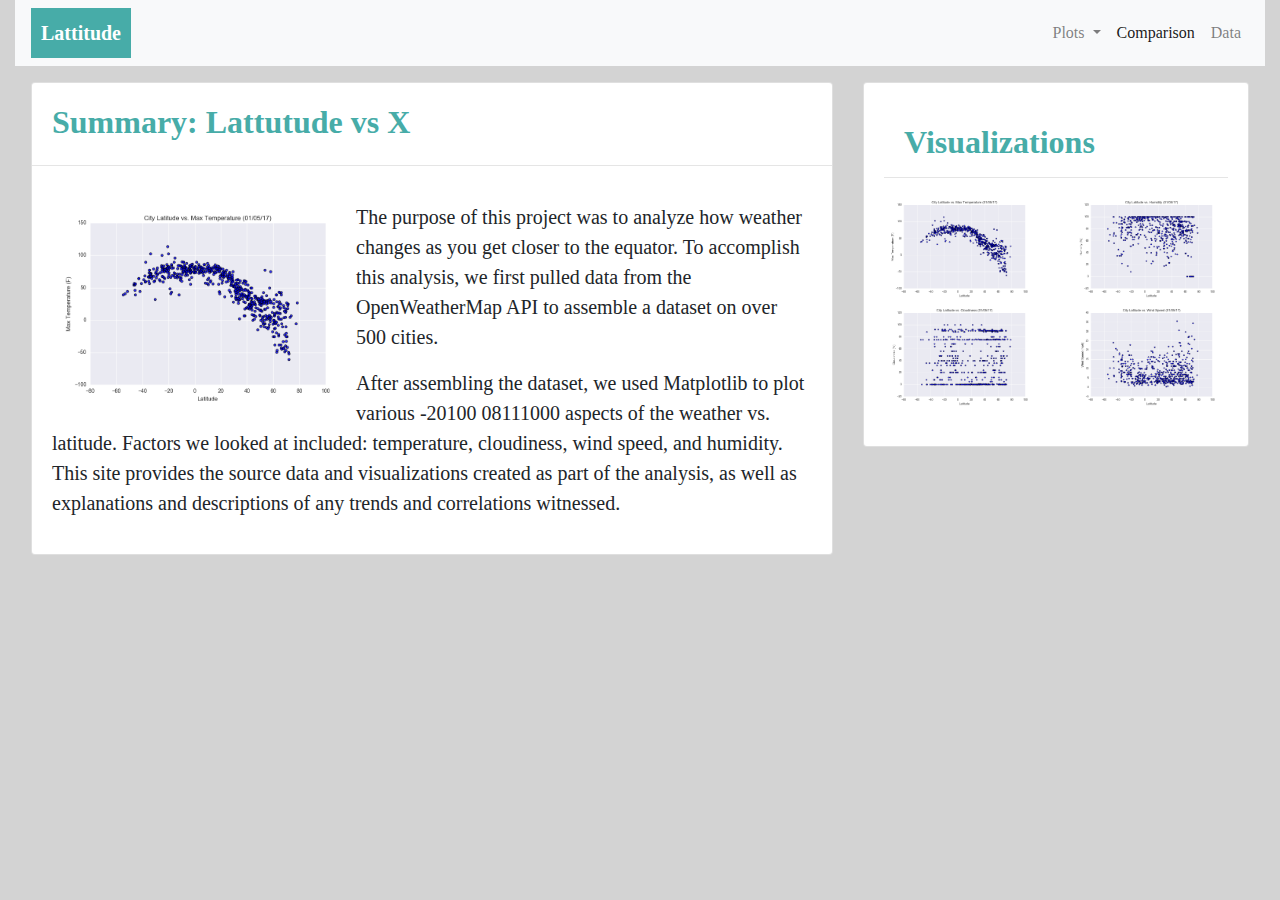
<file: index.html>
<!DOCTYPE html>
<html lang="en-us">
  <head>
    <meta charset="UTF-8" />
    <meta name="viewport" content="width=device-width, initial-scale=1.0" />
    <meta http-equiv="X-UA-Compatible" content="ie=edge" />

    <title>Bootstrap Visualization Dashboard</title>

    <!-- Boostrap Stylesheet -->
    <link
      rel="stylesheet"
      href="https://stackpath.bootstrapcdn.com/bootstrap/4.3.1/css/bootstrap.min.css"
      integrity="sha384-ggOyR0iXCbMQv3Xipma34MD+dH/1fQ784/j6cY/iJTQUOhcWr7x9JvoRxT2MZw1T"
      crossorigin="anonymous"
    />

    <!--link rel="stylesheet" href="assets/css/bootstrap.min.css" media="screen" -->

    <!-- Our own CSS stylesheet -->
    <link rel="stylesheet" href="assets/styles.css" media="screen" />

    <!-- jQuery CDN -->
    <script
      type="text/javascript"
      src="https://code.jquery.com/jquery-2.1.4.min.js"
    ></script>

    <!-- Bootstrap CDN -->
    <script src="https://stackpath.bootstrapcdn.com/bootstrap/4.3.1/js/bootstrap.bundle.min.js"></script>
  </head>

  <body>
    <div class="container-fluid">
      <nav class="navbar navbar-expand-lg navbar-light bg-light">
        <a class="navbar-brand nav-color text-white" href="index.html">Lattitude</a>
        <button
          class="navbar-toggler"
          type="button"
          data-toggle="collapse"
          data-target="#navbarSupportedContent"
          aria-controls="navbarSupportedContent"
          aria-expanded="false"
          aria-label="Toggle navigation"
        >
          <span class="navbar-toggler-icon"></span>
        </button>

        <div class="collapse navbar-collapse" id="navbarSupportedContent">
          <ul class="navbar-nav ml-auto">
            <li class="nav-item dropdown">
              <a
                class="nav-link dropdown-toggle"
                href="#"
                id="navbarDropdown"
                role="button"
                data-toggle="dropdown"
                aria-haspopup="true"
                aria-expanded="false"
              >
                Plots
              </a>
              <div class="dropdown-menu" aria-labelledby="navbarDropdown">
                <a class="dropdown-item" href="temparature.html"
                  >Max Temperature</a
                >
                <a class="dropdown-item" href="humidity.html">Humidity</a>
                <a class="dropdown-item" href="cloudiness.html">Cloudiness</a>
                <a class="dropdown-item" href="wind-speed.html">Wind speed</a>
              </div>
            </li>
            <li class="nav-item active">
              <a class="nav-link" href="comparison.html"
                >Comparison <span class="sr-only">(current)</span></a
              >
            </li>
            <li class="nav-item">
              <a class="nav-link" href="data.html">Data</a>
            </li>
          </ul>
        </div>
      </nav>

      <div class="mb p"></div>

      <div class="row p-3">
        <div class="col-lg-8">
            <div class="card">
                <h2 class="brand-text-title"> Summary: Lattutude vs X</h2> 
                <hr/>
                <div class="row no-gutters">
                  <div class="col-md-12">
                    <div class="card-body">
                        <img src="assets/images/Fig1.png" alt="Temp thumbnail" class="img-fluid img-size" style="float: left;">
                        <p class="card-text para-text">
 
                        The purpose of this project was to analyze how weather changes as you get closer to the equator. To accomplish this analysis, we first pulled data from the OpenWeatherMap API to assemble a dataset on over 500 cities.</P> 
                        <p class = "para-text">After assembling the dataset, we used Matplotlib to plot various -20100 08111000 aspects of the weather vs. latitude. Factors we looked at included: temperature, cloudiness, wind speed, and humidity. This site provides the source data and visualizations created as part of the analysis, as well as explanations and descriptions of any trends and correlations witnessed. 
                        </p>
                    </div>
                  </div>
                </div>
              </div>


        </div>
        <div class="col-lg-4">
          <div class="card">
            <div class="card-body">
              <h5 class="card-title brand-text-title">Visualizations</h5>
              <hr />
              <p class="card-text">
                <div class="row">
                  <div class="col-sm-6 col-md-3 col-lg-6">
                    <a href="temparature.html">
                        <img src="assets/images/Fig1.png" alt="Temp thumbnail" class="img-fluid">
                    </a>
                  </div>
                  <div class="col-sm-6 col-md-3 col-lg-6">
                      <a href="humidity.html">
                        <img src="assets/images/Fig2.png" alt="humidity thumbnail" class="img-fluid">
                      </a>
                   </div>
                   <div class="col-sm-6 col-md-3 col-lg-6">
                      <a href="cloudiness.html">
                        <img src="assets/images/Fig3.png" alt="cloudiness thumbnail" class="img-fluid">
                      </a>
                  </div>
                  <div class="col-sm-6 col-md-3 col-lg-6">
                    <a href="wind-speed.html">
                        <img src="assets/images/Fig4.png" alt="wind-speed thumbnail" class="img-fluid">
                    </a>    
                   </div>
                </div>
              </p>
            </div>
          </div>
        </div>
      </div>
    </div>
  </body>
</html>
</file>
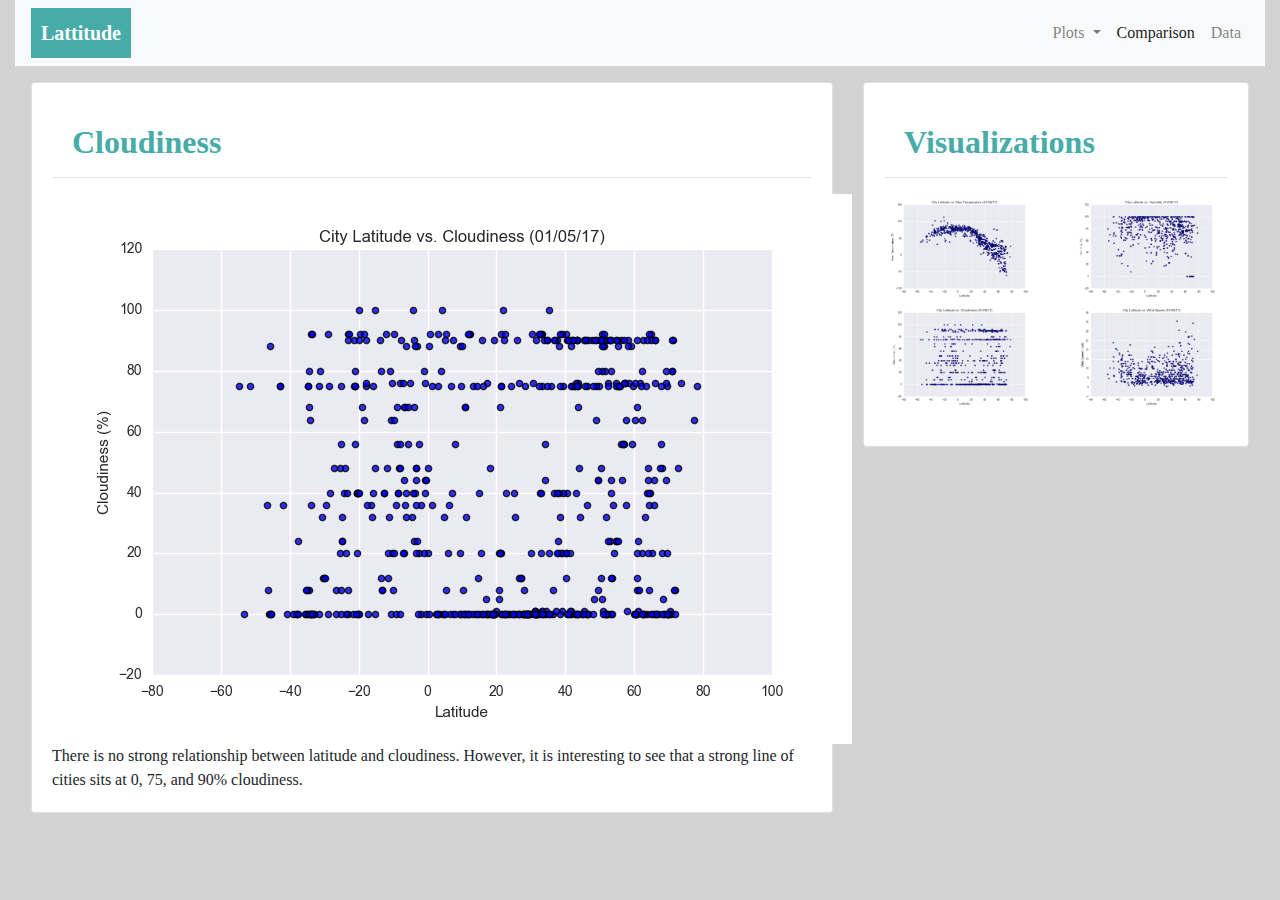
<file: cloudiness.html>
<!DOCTYPE html>
<html lang="en-us">
  <head>
    <meta charset="UTF-8" />
    <meta name="viewport" content="width=device-width, initial-scale=1.0" />
    <meta http-equiv="X-UA-Compatible" content="ie=edge" />

    <title>Bootstrap Visualization Dashboard</title>

    <!-- Boostrap Stylesheet -->
    <link
      rel="stylesheet"
      href="https://stackpath.bootstrapcdn.com/bootstrap/4.3.1/css/bootstrap.min.css"
      integrity="sha384-ggOyR0iXCbMQv3Xipma34MD+dH/1fQ784/j6cY/iJTQUOhcWr7x9JvoRxT2MZw1T"
      crossorigin="anonymous"
    />

    <!--link rel="stylesheet" href="assets/css/bootstrap.min.css" media="screen" -->

    <!-- Our own CSS stylesheet -->
    <link rel="stylesheet" href="assets/styles.css" media="screen" />

    <!-- jQuery CDN -->
    <script
      type="text/javascript"
      src="https://code.jquery.com/jquery-2.1.4.min.js"
    ></script>

    <!-- Bootstrap CDN -->
    <script src="https://stackpath.bootstrapcdn.com/bootstrap/4.3.1/js/bootstrap.bundle.min.js"></script>
  </head>

  <body>
    <div class="container-fluid">
      <nav class="navbar navbar-expand-lg navbar-light bg-light">
        <a class="navbar-brand nav-color text-white" href="index.html">Lattitude</a>
        <button
          class="navbar-toggler"
          type="button"
          data-toggle="collapse"
          data-target="#navbarSupportedContent"
          aria-controls="navbarSupportedContent"
          aria-expanded="false"
          aria-label="Toggle navigation"
        >
          <span class="navbar-toggler-icon"></span>
        </button>

        <div class="collapse navbar-collapse" id="navbarSupportedContent">
          <ul class="navbar-nav ml-auto">
            <li class="nav-item dropdown">
              <a
                class="nav-link dropdown-toggle"
                href="#"
                id="navbarDropdown"
                role="button"
                data-toggle="dropdown"
                aria-haspopup="true"
                aria-expanded="false"
              >
                Plots
              </a>
              <div class="dropdown-menu" aria-labelledby="navbarDropdown">
                <a class="dropdown-item" href="temparature.html"
                  >Max Temperature</a
                >
                <a class="dropdown-item" href="humidity.html">Humidity</a>
                <a class="dropdown-item" href="cloudiness.html">Cloudiness</a>
                <a class="dropdown-item" href="wind-speed.html">Wind speed</a>
              </div>
            </li>
            <li class="nav-item active">
              <a class="nav-link" href="comparison.html"
                >Comparison <span class="sr-only">(current)</span></a
              >
            </li>
            <li class="nav-item">
              <a class="nav-link" href="data.html">Data</a>
            </li>
          </ul>
        </div>
      </nav>

      <div class="mb p"></div>

      <div class="row p-3">
        <div class="col-lg-8">
          <div class="card">
            <div class="card-body">
              <h5 class="card-title brand-text-title">Cloudiness</h5>
              <hr />
              <p class="card-text">
                  <img src="assets/images/Fig3.png" class="mx-auto d-block" alt="Cloudiness plot">
                  There is no strong relationship between latitude and cloudiness. However, it is interesting to see that a strong line of cities sits at 0, 75, and 90% cloudiness.
              </p>
            </div>
          </div>
        </div>
        <div class="col-lg-4">
          <div class="card">
            <div class="card-body">
              <h5 class="card-title brand-text-title">Visualizations</h5>
              <hr />
              <p class="card-text">
                <div class="row">
                       <div class="col-sm-6 col-md-3 col-lg-6">
                          <a href="temparature.html">
                               <img src="assets/images/Fig1.png" alt="Temp thumbnail" class="img-fluid">  
                          </a>
                      </div>
                      <div class="col-sm-6 col-md-3 col-lg-6">
                           <a href="humidity.html">
                                <img src="assets/images/Fig2.png" alt="humidity thumbnail" class="img-fluid">
                           </a>    
                      </div>
                      <div class="col-sm-6 col-md-3 col-lg-6">
                            <a href="cloudiness.html">
                               <img src="assets/images/Fig3.png" alt="cloudiness thumbnail" class="img-fluid">
                            </a>  
                      </div>
                      <div class="col-sm-6 col-md-3 col-lg-6">
                            <a href="wind-speed.html">
                               <img src="assets/images/Fig4.png" alt="wind-speed thumbnail" class="img-fluid">
                           </a>  
                      </div>
                </div>
              </p>
            </div>
          </div>
        </div>
      </div>
    </div>
  </body>
</html>
</file>
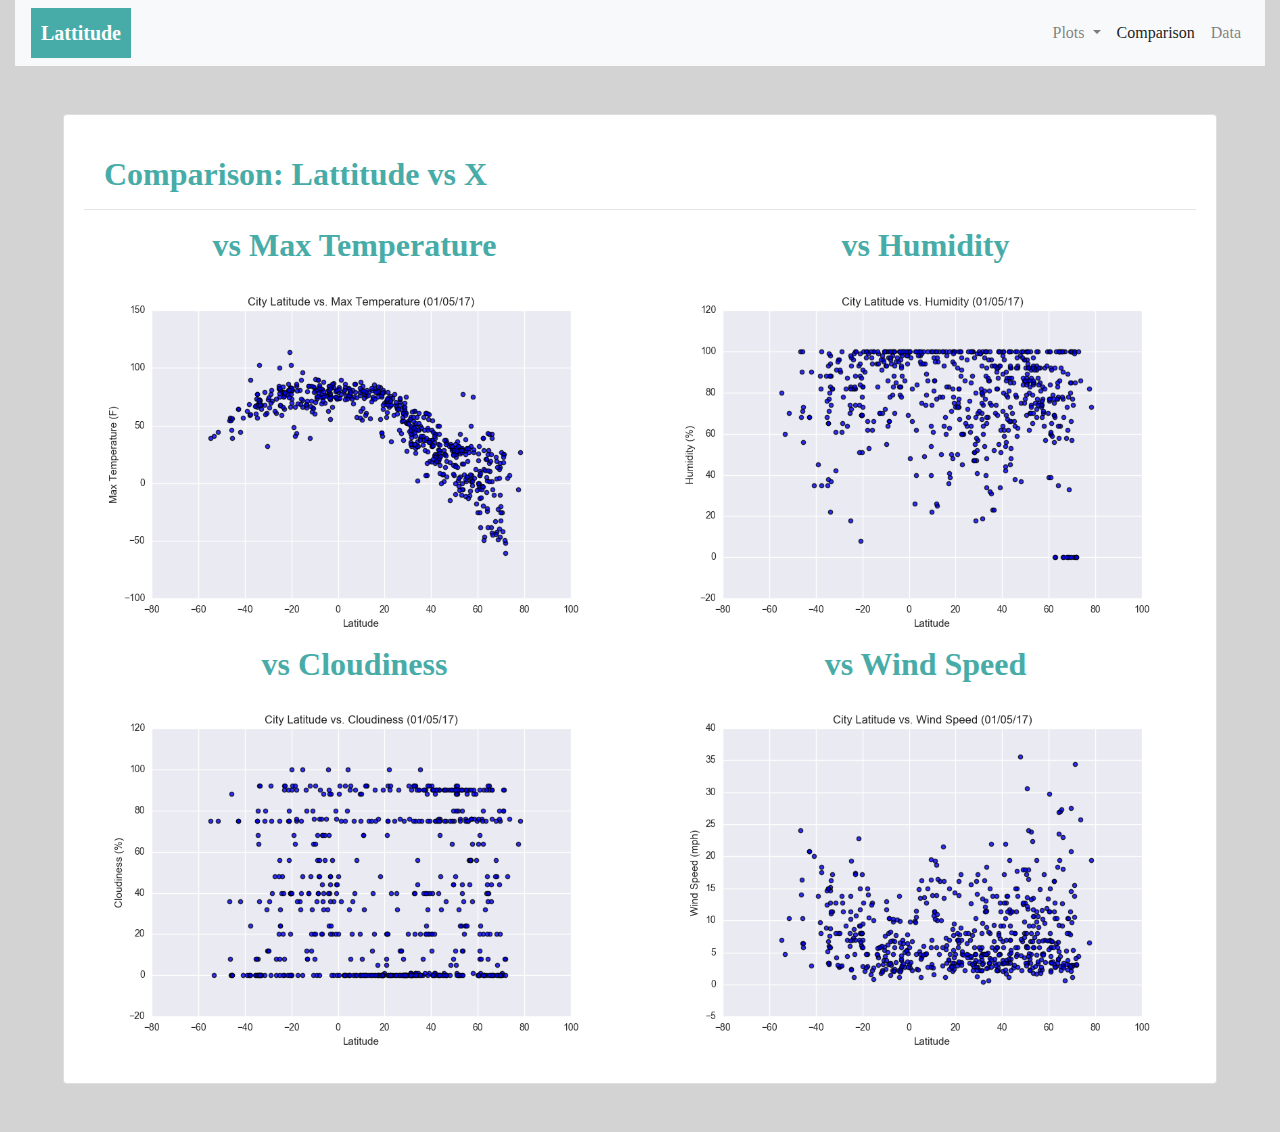
<file: comparison.html>
<!DOCTYPE html>
<html lang="en-us">
  <head>
    <meta charset="UTF-8" />
    <meta name="viewport" content="width=device-width, initial-scale=1.0" />
    <meta http-equiv="X-UA-Compatible" content="ie=edge" />

    <title>Bootstrap Visualization Dashboard</title>

    <!-- Boostrap Stylesheet -->
    <link
      rel="stylesheet"
      href="https://stackpath.bootstrapcdn.com/bootstrap/4.3.1/css/bootstrap.min.css"
      integrity="sha384-ggOyR0iXCbMQv3Xipma34MD+dH/1fQ784/j6cY/iJTQUOhcWr7x9JvoRxT2MZw1T"
      crossorigin="anonymous"
    />

    <!--link rel="stylesheet" href="assets/css/bootstrap.min.css" media="screen" -->

    <!-- Our own CSS stylesheet -->
    <link rel="stylesheet" href="assets/styles.css" media="screen" />

    <!-- jQuery CDN -->
    <script
      type="text/javascript"
      src="https://code.jquery.com/jquery-2.1.4.min.js"
    ></script>

    <!-- Bootstrap CDN -->
    <script src="https://stackpath.bootstrapcdn.com/bootstrap/4.3.1/js/bootstrap.bundle.min.js"></script>
  </head>

  <body>
    <div class="container-fluid">
      <nav class="navbar navbar-expand-lg navbar-light bg-light">
        <a class="navbar-brand nav-color text-white" href="index.html">Lattitude</a>
        <button
          class="navbar-toggler"
          type="button"
          data-toggle="collapse"
          data-target="#navbarSupportedContent"
          aria-controls="navbarSupportedContent"
          aria-expanded="false"
          aria-label="Toggle navigation"
        >
          <span class="navbar-toggler-icon"></span>
        </button>

        <div class="collapse navbar-collapse" id="navbarSupportedContent">
          <ul class="navbar-nav ml-auto">
            <li class="nav-item dropdown">
              <a
                class="nav-link dropdown-toggle"
                href="#"
                id="navbarDropdown"
                role="button"
                data-toggle="dropdown"
                aria-haspopup="true"
                aria-expanded="false"
              >
                Plots
              </a>
              <div class="dropdown-menu" aria-labelledby="navbarDropdown">
                <a class="dropdown-item" href="temparature.html"
                  >Max Temperature</a
                >
                <a class="dropdown-item" href="humidity.html">Humidity</a>
                <a class="dropdown-item" href="cloudiness.html">Cloudiness</a>
                <a class="dropdown-item" href="wind-speed.html">Wind speed</a>
              </div>
            </li>
            <li class="nav-item active">
              <a class="nav-link" href="comparison.html"
                >Comparison <span class="sr-only">(current)</span></a
              >
            </li>
            <li class="nav-item">
              <a class="nav-link" href="data.html">Data</a>
            </li>
          </ul>
        </div>
      </nav>

      <div class="mb p"></div>

      <div class="row p-5">
        <div class="col-lg-12">
          <div class="card">
            <div class="card-body">
              <h5 class="card-title brand-text-title">Comparison: Lattitude vs X</h5>
              <hr />
                <div class="row">
                  <div class="col-sm-6 plot-title">
                    <h3> vs  Max Temperature </h3>
                    <a href="temparature.html">
                        <img src="assets/images/Fig1.png" alt="Temp thumbnail" class="img-fluid">
                    </a>

                  </div>
                  <div class="col-sm-6 plot-title">
                    <h3> vs Humidity </h3>
                     <a href="humidity.html">
                      <img src="assets/images/Fig2.png" alt="Temp thumbnail" class="img-fluid">
                     </a> 
                   </div>
                </div>
                <div class="row">
                    <div class="col-sm-6 plot-title">
                         <h3> vs Cloudiness </h3>
                           <a href="cloudiness.html">
                              <img src="assets/images/Fig3.png" alt="Temp thumbnail" class="img-fluid">
                            </a>  
  
                    </div> 
                    <div class="col-sm-6 plot-title">
                         <h3> vs Wind Speed  </h3>
                           <a href="wind-speed.html">
                              <img src="assets/images/Fig4.png" alt="Temp thumbnail" class="img-fluid">
                           </a>  
                     </div>
                  </div>
            </div>
          </div>
        </div>
      </div>
    </div>
  </body>
</html>
</file>
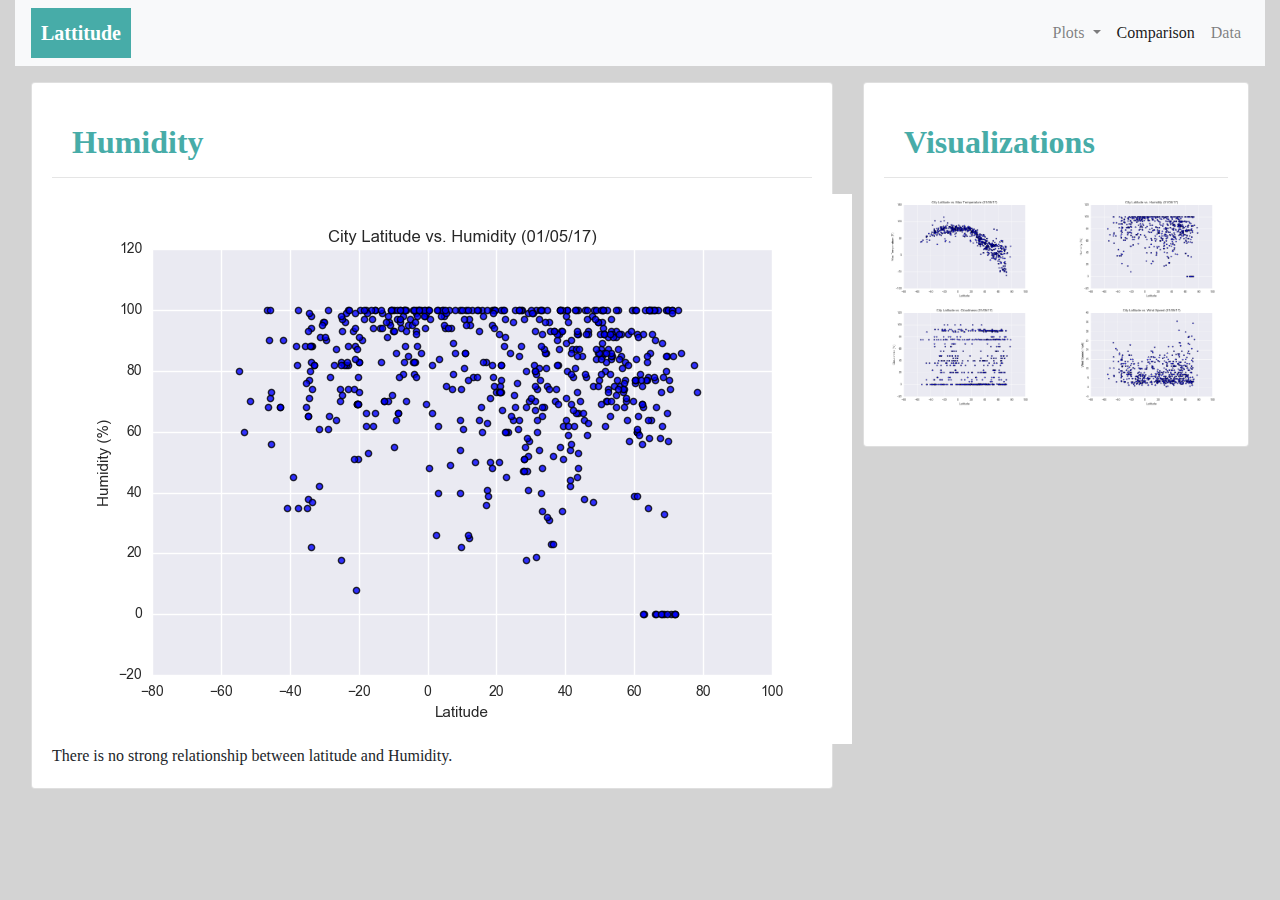
<file: humidity.html>
<!DOCTYPE html>
<html lang="en-us">
  <head>
    <meta charset="UTF-8" />
    <meta name="viewport" content="width=device-width, initial-scale=1.0" />
    <meta http-equiv="X-UA-Compatible" content="ie=edge" />

    <title>Bootstrap Visualization Dashboard</title>

    <!-- Boostrap Stylesheet -->
    <link
      rel="stylesheet"
      href="https://stackpath.bootstrapcdn.com/bootstrap/4.3.1/css/bootstrap.min.css"
      integrity="sha384-ggOyR0iXCbMQv3Xipma34MD+dH/1fQ784/j6cY/iJTQUOhcWr7x9JvoRxT2MZw1T"
      crossorigin="anonymous"
    />

    <!--link rel="stylesheet" href="assets/css/bootstrap.min.css" media="screen" -->

    <!-- Our own CSS stylesheet -->
    <link rel="stylesheet" href="assets/styles.css" media="screen" />

    <!-- jQuery CDN -->
    <script
      type="text/javascript"
      src="https://code.jquery.com/jquery-2.1.4.min.js"
    ></script>

    <!-- Bootstrap CDN -->
    <script src="https://stackpath.bootstrapcdn.com/bootstrap/4.3.1/js/bootstrap.bundle.min.js"></script>
  </head>

  <body>
    <div class="container-fluid">
      <nav class="navbar navbar-expand-lg navbar-light bg-light">
        <a class="navbar-brand nav-color text-white" href="index.html">Lattitude</a>
        <button
          class="navbar-toggler"
          type="button"
          data-toggle="collapse"
          data-target="#navbarSupportedContent"
          aria-controls="navbarSupportedContent"
          aria-expanded="false"
          aria-label="Toggle navigation"
        >
          <span class="navbar-toggler-icon"></span>
        </button>

        <div class="collapse navbar-collapse" id="navbarSupportedContent">
          <ul class="navbar-nav ml-auto">
            <li class="nav-item dropdown">
              <a
                class="nav-link dropdown-toggle"
                href="#"
                id="navbarDropdown"
                role="button"
                data-toggle="dropdown"
                aria-haspopup="true"
                aria-expanded="false"
              >
                Plots
              </a>
              <div class="dropdown-menu" aria-labelledby="navbarDropdown">
                <a class="dropdown-item" href="temparature.html"
                  >Max Temperature</a
                >
                <a class="dropdown-item" href="humidity.html">Humidity</a>
                <a class="dropdown-item" href="cloudiness.html">Cloudiness</a>
                <a class="dropdown-item" href="wind-speed.html">Wind speed</a>
              </div>
            </li>
            <li class="nav-item active">
              <a class="nav-link" href="comparison.html"
                >Comparison <span class="sr-only">(current)</span></a
              >
            </li>
            <li class="nav-item">
              <a class="nav-link" href="data.html">Data</a>
            </li>
          </ul>
        </div>
      </nav>

      <div class="mb p"></div>

      <div class="row p-3">
        <div class="col-lg-8">
          <div class="card">
            <div class="card-body">
              <h5 class="card-title brand-text-title">Humidity</h5>
              <hr />
              <p class="card-text">
                  <img src="assets/images/Fig2.png" class="mx-auto d-block" alt="Humidity plot"> 
                  There is no strong relationship between latitude and Humidity.
              </p>
            </div>
          </div>
        </div>
        <div class="col-lg-4">
          <div class="card">
            <div class="card-body">
              <h5 class="card-title brand-text-title">Visualizations</h5>
              <hr />
              <p class="card-text">
                  <div class="row">
                      <div class="col-sm-6 col-md-3 col-lg-6">
                          <a href="temparature.html">
                          <img src="assets/images/Fig1.png" alt="Temp thumbnail" class="img-fluid">
                          </a>
                      </div>
                      <div class="col-sm-6 col-md-3 col-lg-6">
                          <a href="humidity.html">
                            <img src="assets/images/Fig2.png" alt="Temp thumbnail" class="img-fluid">
                          </a>  
                      </div>
                      <div class="col-sm-6 col-md-3 col-lg-6">
                            <a href="cloudiness.html">

                              <img src="assets/images/Fig3.png" alt="Temp thumbnail" class="img-fluid">
                            </a>  
                        </div>
                      <div class="col-sm-6 col-md-3 col-lg-6">
                            <a href="wind-speed.html">
                              <img src="assets/images/Fig4.png" alt="Temp thumbnail" class="img-fluid">
                            </a>  
                      </div>
                    </div>
              </p>
            </div>
          </div>
        </div>
      </div>
    </div>
  </body>
</html>
</file>
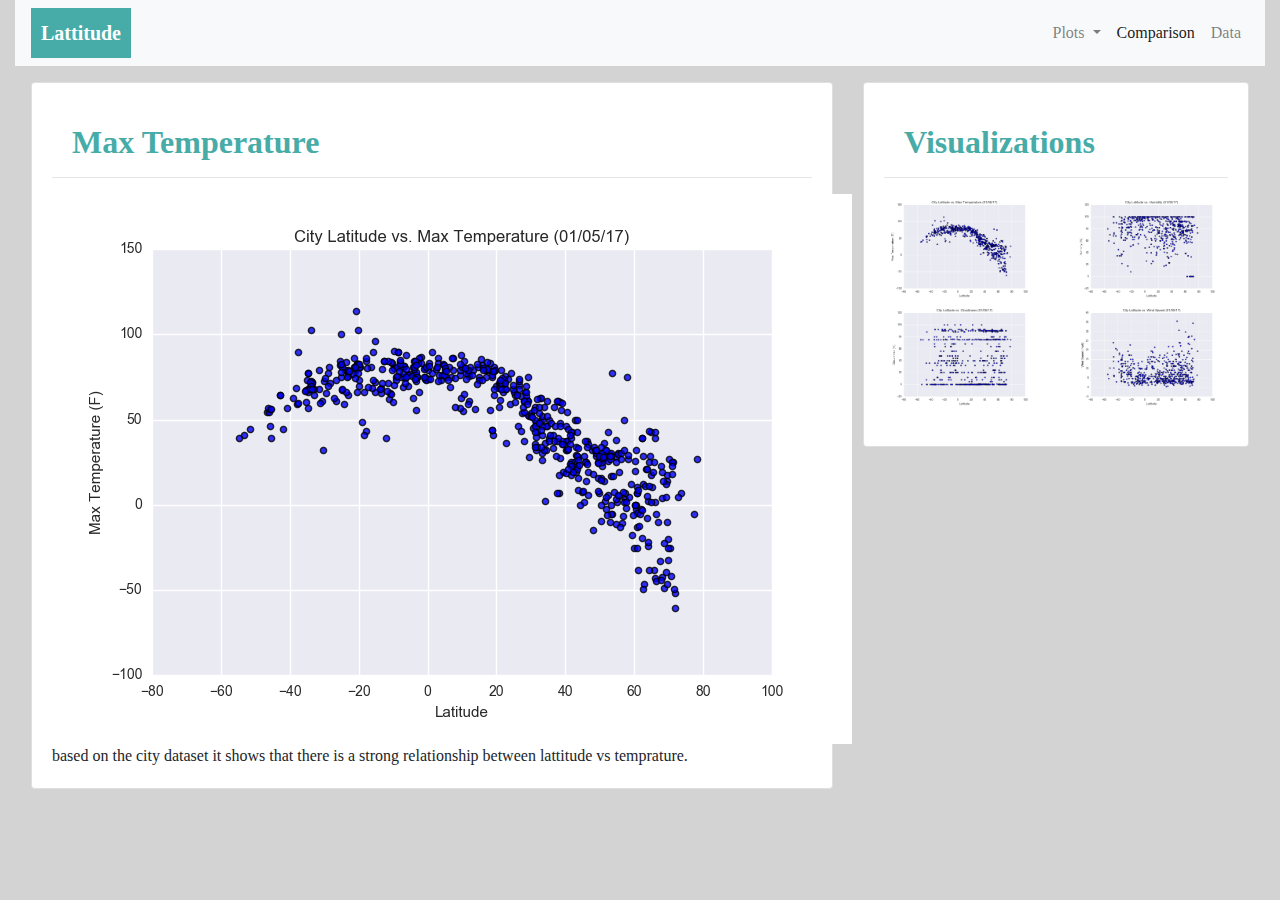
<file: temparature.html>
<!DOCTYPE html>
<html lang="en-us">
  <head>
    <meta charset="UTF-8" />
    <meta name="viewport" content="width=device-width, initial-scale=1.0" />
    <meta http-equiv="X-UA-Compatible" content="ie=edge" />

    <title>Bootstrap Visualization Dashboard</title>

    <!-- Boostrap Stylesheet -->
    <link
      rel="stylesheet"
      href="https://stackpath.bootstrapcdn.com/bootstrap/4.3.1/css/bootstrap.min.css"
      integrity="sha384-ggOyR0iXCbMQv3Xipma34MD+dH/1fQ784/j6cY/iJTQUOhcWr7x9JvoRxT2MZw1T"
      crossorigin="anonymous"
    />

    <!--link rel="stylesheet" href="assets/css/bootstrap.min.css" media="screen" -->

    <!-- Our own CSS stylesheet -->
    <link rel="stylesheet" href="assets/styles.css" media="screen" />

    <!-- jQuery CDN -->
    <script
      type="text/javascript"
      src="https://code.jquery.com/jquery-2.1.4.min.js"
    ></script>

    <!-- Bootstrap CDN -->
    <script src="https://stackpath.bootstrapcdn.com/bootstrap/4.3.1/js/bootstrap.bundle.min.js"></script>
  </head>

  <body>
    <div class="container-fluid">
      <nav class="navbar navbar-expand-lg navbar-light bg-light">
        <a class="navbar-brand nav-color text-white" href="index.html">Lattitude</a>
        <button
          class="navbar-toggler"
          type="button"
          data-toggle="collapse"
          data-target="#navbarSupportedContent"
          aria-controls="navbarSupportedContent"
          aria-expanded="false"
          aria-label="Toggle navigation"
        >
          <span class="navbar-toggler-icon"></span>
        </button>

        <div class="collapse navbar-collapse" id="navbarSupportedContent">
          <ul class="navbar-nav ml-auto">
            <li class="nav-item dropdown">
              <a
                class="nav-link dropdown-toggle"
                href="#"
                id="navbarDropdown"
                role="button"
                data-toggle="dropdown"
                aria-haspopup="true"
                aria-expanded="false"
              >
                Plots
              </a>
              <div class="dropdown-menu" aria-labelledby="navbarDropdown">
                <a class="dropdown-item" href="temparature.html"
                  >Max Temperature</a
                >
                <a class="dropdown-item" href="humidity.html">Humidity</a>
                <a class="dropdown-item" href="cloudiness.html">Cloudiness</a>
                <a class="dropdown-item" href="wind-speed.html">Wind speed</a>
              </div>
            </li>
            <li class="nav-item active">
              <a class="nav-link" href="comparison.html"
                >Comparison <span class="sr-only">(current)</span></a
              >
            </li>
            <li class="nav-item">
              <a class="nav-link" href="data.html">Data</a>
            </li>
          </ul>
        </div>
      </nav>

      <div class="mb p"></div>

      <div class="row p-3">
        <div class="col-lg-8">
          <div class="card">
            <div class="card-body">
              <h5 class="card-title brand-text-title">Max Temperature</h5>
              <hr />
              <p class="card-text">
                  <img src="assets/images/Fig1.png" class="mx-auto d-block" alt="Temp_img">
                  based on the city dataset it shows that there is a strong relationship between lattitude vs temprature.   
              </p>
            </div>
          </div>
        </div>
        <div class="col-lg-4">
          <div class="card">
            <div class="card-body">
              <h5 class="card-title brand-text-title">Visualizations</h5>
              <hr />
              <p class="card-text">
                <div class="row">
                    <div class="col-sm-6 col-md-3 col-lg-6">
                        <a href="temparature.html">
                          <img src="assets/images/Fig1.png" alt="Temp thumbnail" class="img-fluid">  
                        </a>
                      </div>
                      <div class="col-sm-6 col-md-3 col-lg-6">
                          <a href="humidity.html">
                            <img src="assets/images/Fig2.png" alt="humidity thumbnail" class="img-fluid">
                      </div>
                      <div class="col-sm-6 col-md-3 col-lg-6">
                          <a href="cloudiness.html">
                            <img src="assets/images/Fig3.png" alt="cloudiness thumbnail" class="img-fluid">
                          </a>  
                      </div>
                      <div class="col-sm-6 col-md-3 col-lg-6">
                          <a href="wind-speed.html">
                            <img src="assets/images/Fig4.png" alt="wind-speed thumbnail" class="img-fluid">
                          </a>  
                      </div>
                </div>
              </p>
            </div>
          </div>
        </div>
      </div>
    </div>
  </body>
</html>
</file>
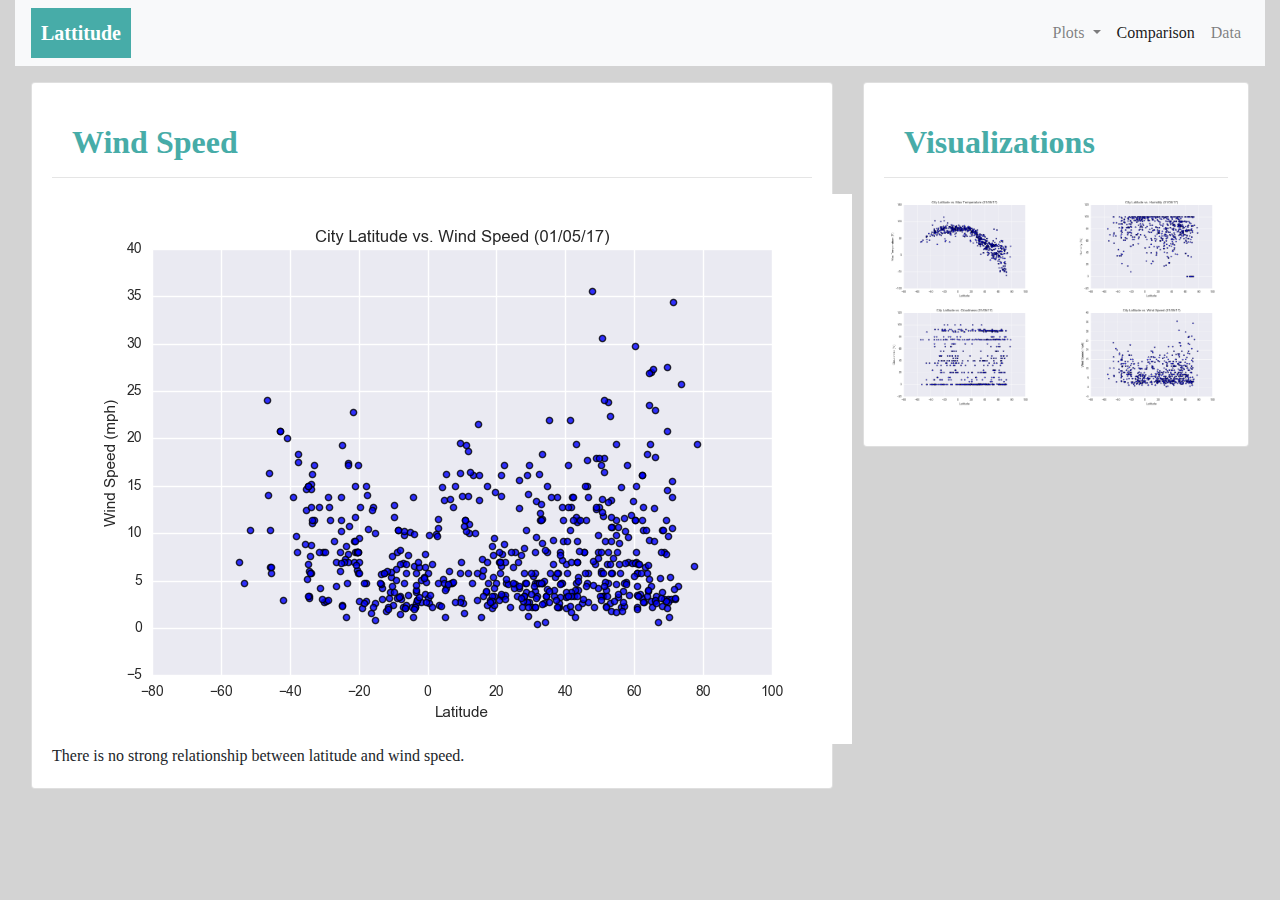
<file: wind-speed.html>
<!DOCTYPE html>
<html lang="en-us">
  <head>
    <meta charset="UTF-8" />
    <meta name="viewport" content="width=device-width, initial-scale=1.0" />
    <meta http-equiv="X-UA-Compatible" content="ie=edge" />

    <title>Bootstrap Visualization Dashboard</title>

    <!-- Boostrap Stylesheet -->
    <link
      rel="stylesheet"
      href="https://stackpath.bootstrapcdn.com/bootstrap/4.3.1/css/bootstrap.min.css"
      integrity="sha384-ggOyR0iXCbMQv3Xipma34MD+dH/1fQ784/j6cY/iJTQUOhcWr7x9JvoRxT2MZw1T"
      crossorigin="anonymous"
    />

    <!--link rel="stylesheet" href="assets/css/bootstrap.min.css" media="screen" -->

    <!-- Our own CSS stylesheet -->
    <link rel="stylesheet" href="assets/styles.css" media="screen" />

    <!-- jQuery CDN -->
    <script
      type="text/javascript"
      src="https://code.jquery.com/jquery-2.1.4.min.js"
    ></script>

    <!-- Bootstrap CDN -->
    <script src="https://stackpath.bootstrapcdn.com/bootstrap/4.3.1/js/bootstrap.bundle.min.js"></script>
  </head>

  <body>
    <div class="container-fluid">
      <nav class="navbar navbar-expand-lg navbar-light bg-light">
        <a class="navbar-brand nav-color text-white" href="index.html">Lattitude</a>
        <button
          class="navbar-toggler"
          type="button"
          data-toggle="collapse"
          data-target="#navbarSupportedContent"
          aria-controls="navbarSupportedContent"
          aria-expanded="false"
          aria-label="Toggle navigation"
        >
          <span class="navbar-toggler-icon"></span>
        </button>

        <div class="collapse navbar-collapse" id="navbarSupportedContent">
          <ul class="navbar-nav ml-auto">
            <li class="nav-item dropdown">
              <a
                class="nav-link dropdown-toggle"
                href="#"
                id="navbarDropdown"
                role="button"
                data-toggle="dropdown"
                aria-haspopup="true"
                aria-expanded="false"
              >
                Plots
              </a>
              <div class="dropdown-menu" aria-labelledby="navbarDropdown">
                <a class="dropdown-item" href="temparature.html"
                  >Max Temperature</a
                >
                <a class="dropdown-item" href="humidity.html">Humidity</a>
                <a class="dropdown-item" href="cloudiness.html">Cloudiness</a>
                <a class="dropdown-item" href="wind-speed.html">Wind speed</a>
              </div>
            </li>
            <li class="nav-item active">
              <a class="nav-link" href="comparison.html"
                >Comparison <span class="sr-only">(current)</span></a
              >
            </li>
            <li class="nav-item">
              <a class="nav-link" href="data.html">Data</a>
            </li>
          </ul>
        </div>
      </nav>

      <div class="mb p"></div>

      <div class="row p-3">
        <div class="col-lg-8">
          <div class="card">
            <div class="card-body">
              <h5 class="card-title brand-text-title">Wind Speed</h5>
              <hr />
              <p class="card-text">
                  <img src="assets/images/Fig4.png" class="mx-auto d-block" alt="Wind speed plot">
                  There is no strong relationship between latitude and wind speed. 
              </p>
            </div>
          </div>
        </div>
        <div class="col-lg-4">
          <div class="card">
            <div class="card-body">
              <h5 class="card-title brand-text-title">Visualizations</h5>
              <hr />
              <p class="card-text">
                <div class="row">
                    <div class="col-sm-6 col-md-3 col-lg-6">
                        <a href="temparature.html">
                            <img src="assets/images/Fig1.png" alt="Temp thumbnail" class="img-fluid">  
                        </a>
                    </div>
                    <div class="col-sm-6 col-md-3 col-lg-6">
                        <a href="humidity.html">
                        <img src="assets/images/Fig2.png" alt="humidity thumbnail" class="img-fluid">
                        </a>
                    </div>
                    <div class="col-sm-6 col-md-3 col-lg-6">
                        <a href="cloudiness.html">
                            <img src="assets/images/Fig3.png" alt="cloudiness thumbnail" class="img-fluid">
                        </a>  
                    </div>
                    <div class="col-sm-6 col-md-3 col-lg-6">
                        <a href="wind-speed.html">
                            <img src="assets/images/Fig4.png" alt="wind-speed thumbnail" class="img-fluid">
                        </a>  
                    </div>
                </div>
              </p>
            </div>
          </div>
        </div>
      </div>
    </div>
  </body>
</html>
</file>
<file: assets/styles.css>
body {
    font-family: Georgia, 'Times New Roman', Times, serif;
    background-color: lightgray;
}
hr {
    margin-top: 1rem;
    margin-bottom: 1rem;
    border: 0;
    border-top: 1px solid rgba(0, 0, 0, 0.1);
}

.nav-color{
    background-color:#47ACA8;
    text-align: center;
    font-weight: bold;
    padding: 10px;
}

.brand-text-title {
    font-weight: bold;
    font-size: 2em;    
    color: #47ACA8;
    padding-left: 20px;
    padding-top: 20px;
}
.plot-title{
    font-size: 1em;
    text-align: center;
    font-weight: bold;
    color: #47ACA8;
}
h3{
    font-size: 2em;
    font-weight: bold;
    color: #47ACA8;  
}
.para-text{
    font-size: 20px;
}
.img-size {
    width:40%;
    height: 40%;
}
</file>
